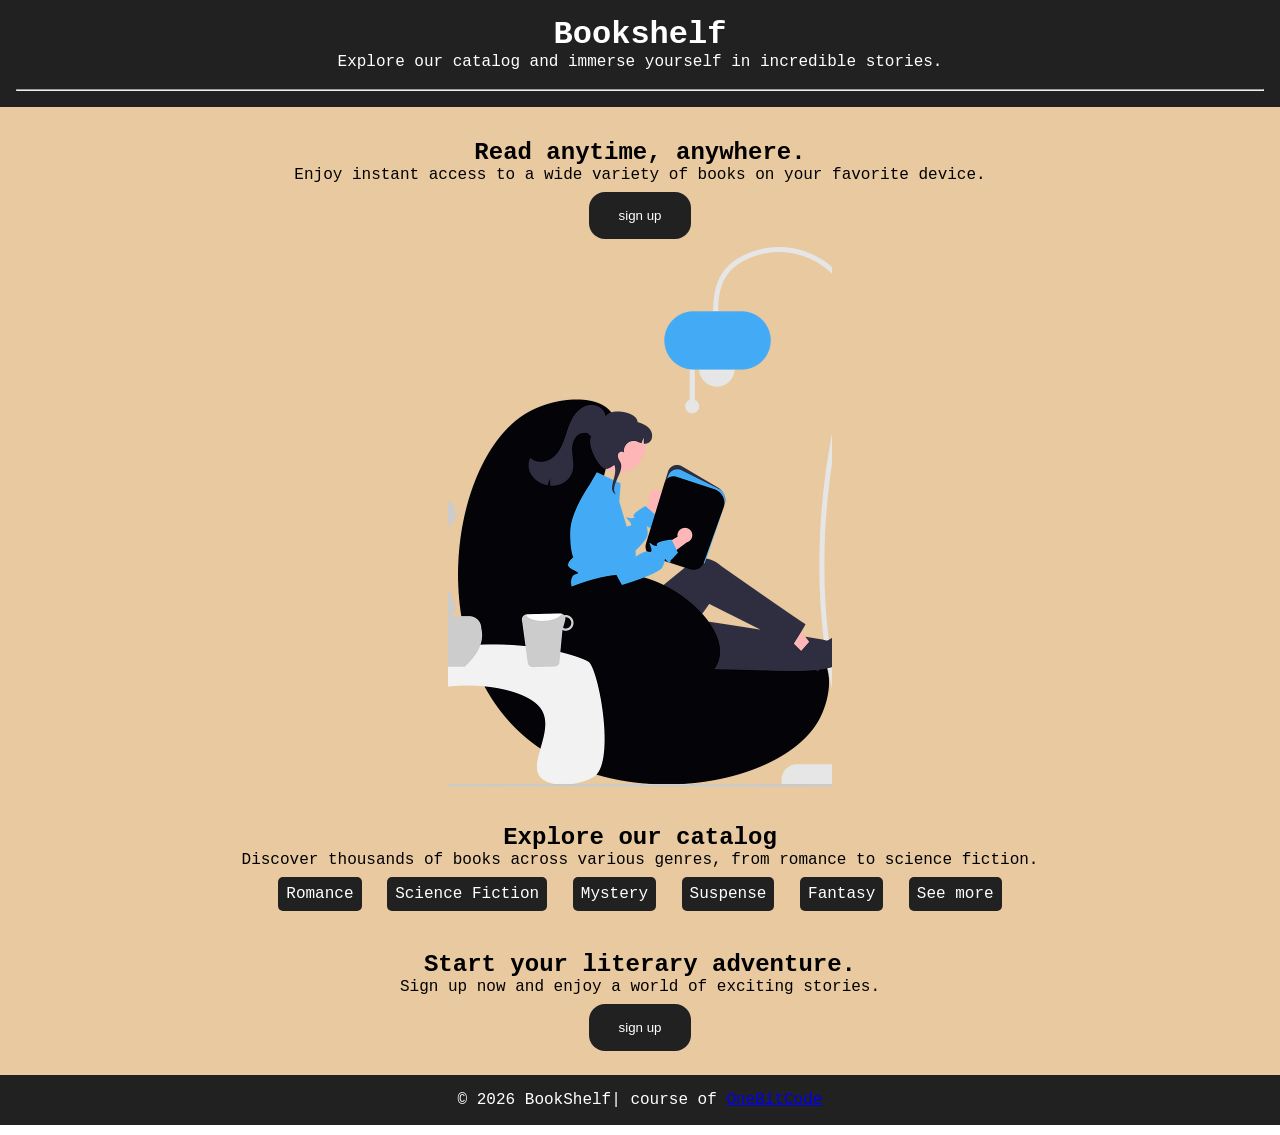
<file: exercice3/index.html>
<!DOCTYPE html>
<html lang="en">
<head>
    <meta charset="UTF-8">
    <meta name="viewport" content="width=device-width, initial-scale=1.0">
    <title>Bookshelf</title>
    <link rel="stylesheet" href="index.css">
    <link rel="preconnect" href="https://fonts.google.com/specimen/Geist+Mono?categoryFilters=Appearance:%2FMonospace%2FMonospace">
</head>
<body>
    <header>
        <h1>Bookshelf</h1>
        <p>Explore our catalog and immerse yourself in incredible stories.</p>
        <br>
        <hr>
    </header>

    <main>
        <section>
            <h2>Read anytime, anywhere.</h2>
            <p>Enjoy instant access to a wide variety of books on your favorite device.</p>
            <button type="button">sign up</button>
            <br>
            <img src="5038upl38xavmrcp9zq6141ig9lc.png" alt="">
        </section>

        <section>
            <h2>Explore our catalog</h2>
            <p>Discover thousands of books across various genres, from romance to science fiction.</p>
            <ul>
                <li class="selected">Romance</li>
                <li class="selected">Science Fiction</li>
                <li class="selected">Mystery</li>
                <li class="selected">Suspense</li>
                <li class="selected">Fantasy</li>
                <li class="selected">See more</li>
            </ul>
        </section>

        <section>
            <h2>Start your literary adventure.</h2>
            <p>Sign up now and enjoy a world of exciting stories.</p>
            <button type="button">sign up</button>
        </section>

    </main>
    <footer>
        <p>&copy; 2026 BookShelf| course of <a href="https://onebitcode.com" target="_blank" rel="noopener">OneBitCode</a></p>
    </footer>
</body>
</html>
</file>
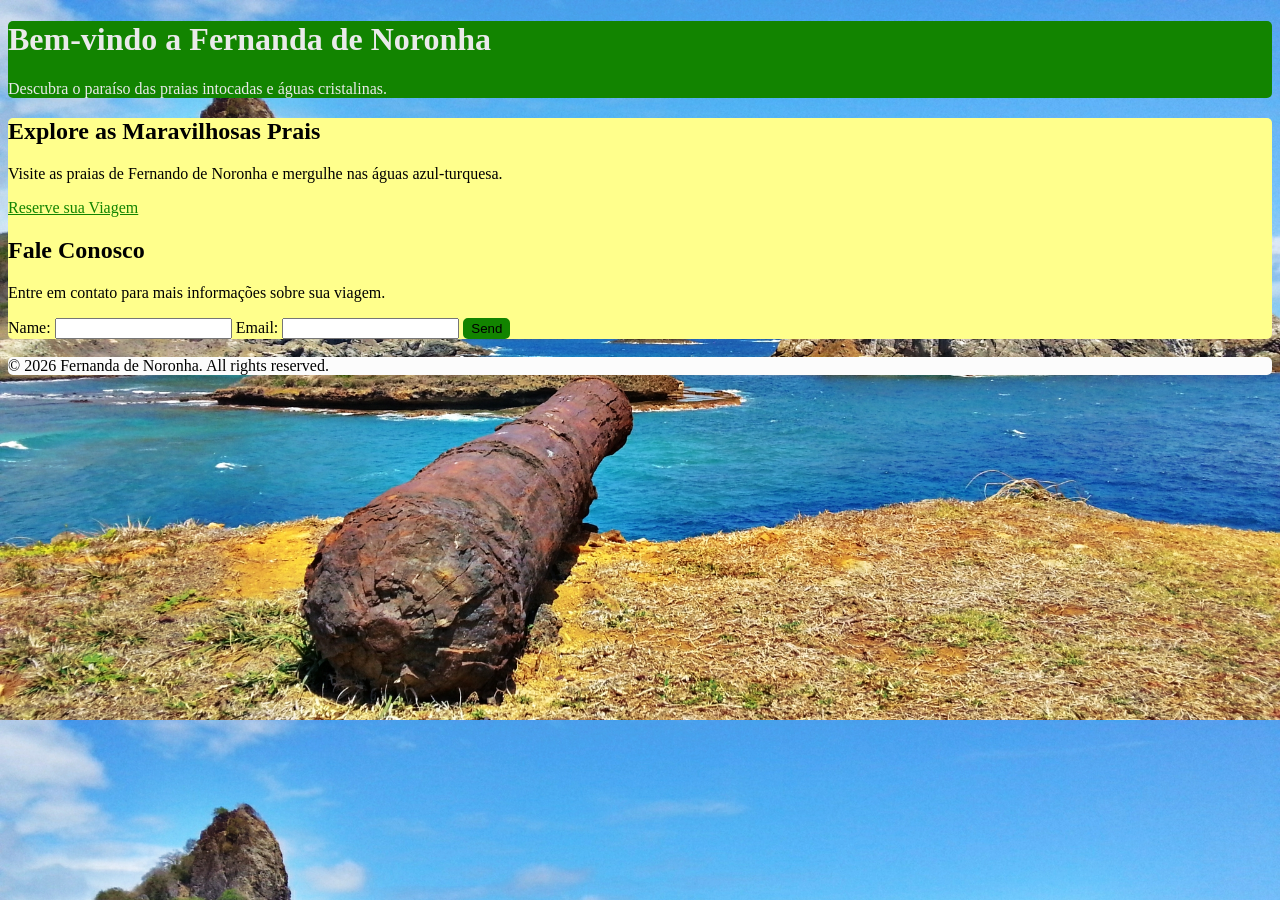
<file: exercice 1/page.html>
<!DOCTYPE html>
<html lang="en">
<head>
    <meta charset="UTF-8">
    <meta name="viewport" content="width=device-width, initial-scale=1.0">
    <title>Page Vacances</title>
    <link rel="stylesheet" href="page.css">
</head>
<body>
    <header>
        <h1>Bem-vindo a Fernanda de Noronha</h1>
        <p>Descubra o paraíso das praias intocadas e águas cristalinas.</p>
    </header>
    

    <main>
        <section>
            <h2>Explore as Maravilhosas Prais</h2>
            <p>Visite as praias de Fernando de Noronha e mergulhe nas águas azul-turquesa.</p>
            <a href="#contact">Reserve sua Viagem</a>
        </section>

        <section id="contact">
            <h2>Fale Conosco</h2>
            <p>Entre em contato para mais informações sobre sua viagem.</p>
            <form action="">
                <label for="name">Name:</label>
                <input type="text" id="name" name="name" required>
                <label for="email">Email:</label>
                <input type="email" id="email" name="email" required>
                <button type="submit">Send</button>
            </form>
        </section>
    </main>
    <br>
    <footer>
         &copy; 2026 Fernanda de Noronha. All rights reserved.
    </footer>

</body>
</html>
</file>
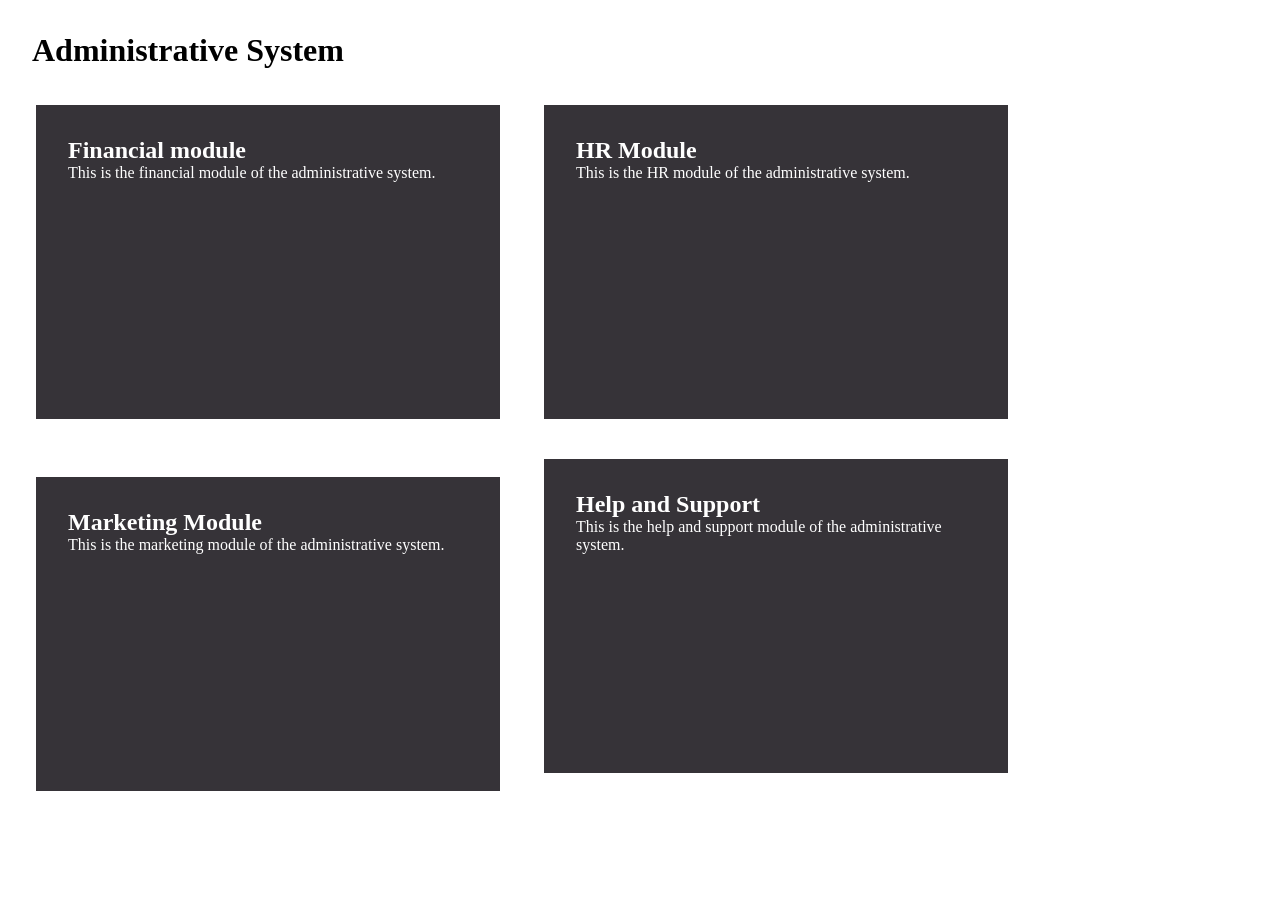
<file: exercice 2/page2.html>
<!DOCTYPE html>
<html lang="en">
<head>
    <meta charset="UTF-8">
    <meta name="viewport" content="width=device-width, initial-scale=1.0">
    <title>Document</title>
    <link rel="stylesheet" href="page2.css">
</head>
<body>
    <h1>Administrative System</h1>

    <main>
        <ul>
            <li class="selected">
                <h2>Financial module</h2>
                <p>This is the financial module of the administrative system.</p>
            </li>
            <li class="selected">
                <h2>HR Module</h2>
                <p>This is the HR module of the administrative system.</p>
            </li>
            <li class="hidden">
                <h2>Management Module</h2>
                <p>This is the management module of the administrative system.</p>
            </li>
            <li class="selected">
                <h2>Marketing Module</h2>
                <p>This is the marketing module of the administrative system.</p>
            </li>
            <li class="hidden">
                <h2>Asset Module</h2>
                <p>This is the asset module of the administrative system.</p>
            </li>
            <li class="selected">
                <h2>Help and Support</h2>
                <p>This is the help and support module of the administrative system.</p>
            </li>
        </ul>
    </main>
</body>
</html>
</file>
<file: exercice3/index.css>
*{
    padding: 0;
    margin: 0;
    box-sizing: border-box;
}
body{
    font-family: 'Geist Mono', monospace;
}

header{
    background-color: #212121;
    color: #fff;
    padding: 1rem;
    text-align: center;
}

main{
    background-color: #E8C9A0;
    padding-top: 1rem;
    text-align: center;
}

img{
    width: 30vw;
    height: 60vh;
    object-fit: cover;
}

section{
    padding-top: 1rem;
    padding-bottom: 1rem;

}

li{
    background-color: #212121;
    color: #fff;
    display: inline-block;
    border-radius: 5px;
    cursor: pointer;
    padding: 0.5rem;
    margin: 0.5rem;

}

.selected:hover{
    background-color: #C4915A;
}

button{
    background-color: #212121;
    color: #fff;
    cursor: pointer;
    border-radius: 1rem;
    border: 0.5rem solid transparent;
    padding: 0.5rem;
    margin: 0.5rem;
    width: 8vw;
    transition: background-color 0.2s;
}

footer{
    background-color: #212121;
    color: #fff;
    padding: 1rem;
    text-align: center;
}
</file>
<file: exercice 1/page.css>
:root{
    color: #128400;;
    color: #ffff8c;
    color: #fcfcfc;
}

body{
    background-image:url("C360_2012-11-19-17-59-02.jpg") ;
background-size:cover;
}

header{
   background-color: #128400;
   border-radius: 5px;
   color: #eaeaea;
}

main{
    background-color:#ffff8c ;
    border-radius: 5px;

  
} 

section{
    color: #000;
}

a{
    color: #128400;
}

button{
    background-color: #128400;
    border: 2px solid #128400;
    border-radius: 5px;
    cursor: pointer;

}

footer{
    background-color: #fcfcfc;
    color: #000;
    border-radius: 5px;

}
</file>
<file: exercice 2/page2.css>
*{
    padding: 0;
    margin: 0;
}
 body{
    background-image: url("https://img.magnific.com/fotos-gratis/um-jovem-casal-a-comprar-um-carro-numa-loja-de-automoveis_1303-15127.jpg?semt=ais_hybrid&w=740&q=80");
    background-size: cover;
}
h1{
    margin-top: 32px;
    margin-left: 32px;
}

li{
    display: inline-block;
    background-color: #1c1a1d;
    border: 4px solid transparent;
    border-radius: 4px;
    color: #fff;
    cursor: pointer;
    margin-top: 32px;
    margin-left: 32px;
    padding:32px;
    height: 250px;
    width: 400px;

}
.selected{
    
    background-color:  #363338; ;
    border: 4px solid;

}
.selected:hover{
    background-color: #4a90e2;
    color: #fff;
    transform: scale(1.03);
}
.hidden{
   display: none;
}
</file>
